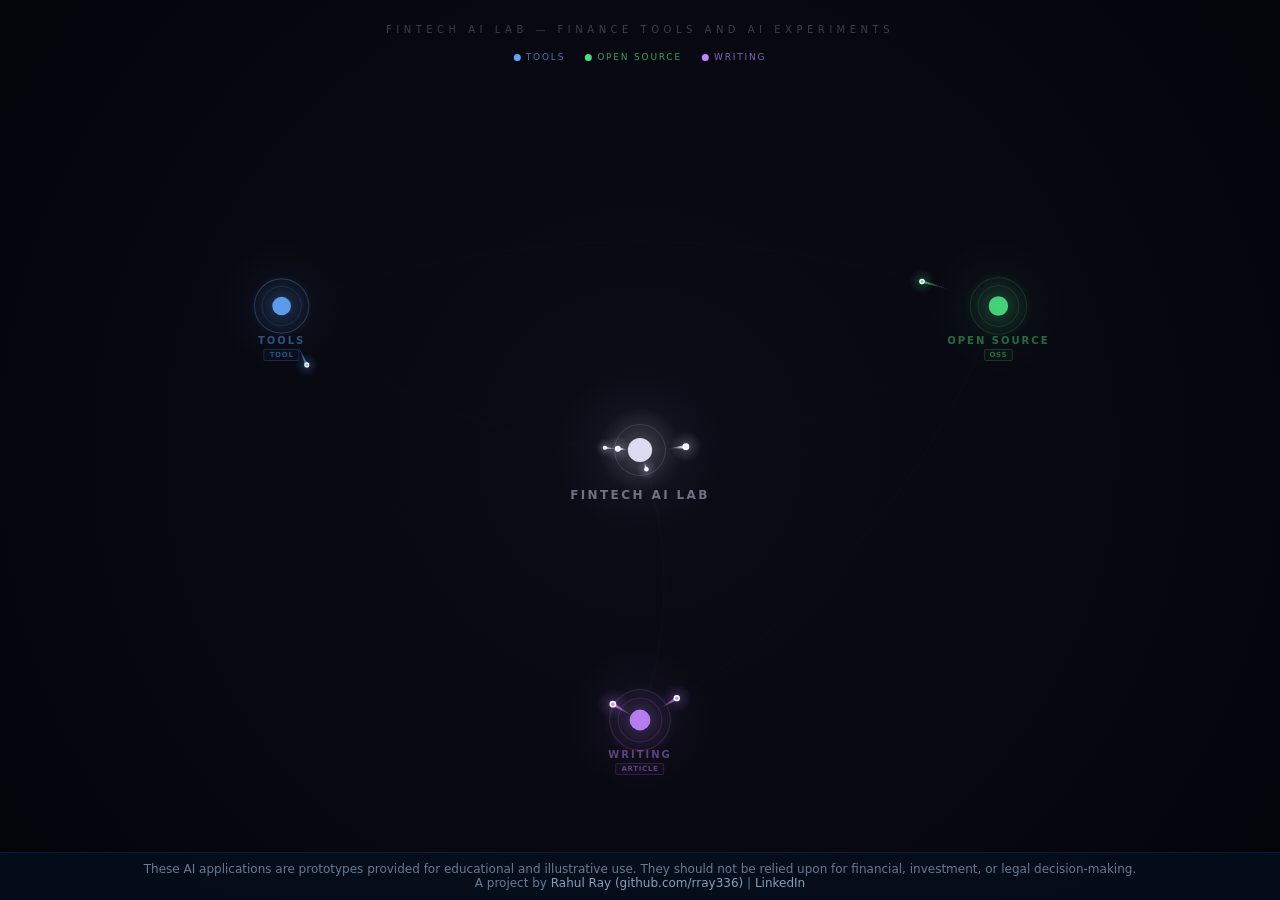
<file: index.html>
<!-- ABOUTME: Landing page for burrcap.com — constellation-style overview of the three project clusters. -->
<!-- ABOUTME: Single-page site hosted on GitHub Pages; clicking a cluster drills into its own star map. -->
<!DOCTYPE html>
<html lang="en">
<head>
  <meta charset="UTF-8">
  <meta name="viewport" content="width=device-width, initial-scale=1.0">
  <title>FinTech AI Lab</title>
  <link rel="stylesheet" href="constellation.css">
</head>
<body>
  <canvas id="c"></canvas>
  <div id="ui"></div>
  <div id="tooltip">
    <div id="tt-name"></div>
    <div id="tt-desc"></div>
  </div>
  <div id="page-title">FinTech AI Lab &mdash; Finance tools and AI experiments</div>
  <div id="legend">
    <div class="leg"><div class="leg-dot" style="background:#60a5fa"></div><span style="color:rgba(96,165,250,0.7)">Tools</span></div>
    <div class="leg"><div class="leg-dot" style="background:#4ade80"></div><span style="color:rgba(74,222,128,0.7)">Open Source</span></div>
    <div class="leg"><div class="leg-dot" style="background:#c084fc"></div><span style="color:rgba(192,132,252,0.7)">Writing</span></div>
  </div>
  <footer>
    These AI applications are prototypes provided for educational and illustrative use. They should not be relied upon for financial, investment, or legal decision-making.<br>
    A project by <a href="https://github.com/rray336" target="_blank">Rahul Ray (github.com/rray336)</a> |
    <a href="https://www.linkedin.com/in/rahul-ray-a5130735" target="_blank">LinkedIn</a>
  </footer>

  <script src="constellation.js"></script>
  <script>
    const NODE_DEFS = [
      { id: 0, label: 'FinTech AI Lab', rx: 0.50, ry: 0.50, color: '#e8e8ff', size: 13,
        type: 'hub', action: null, desc: 'Finance tools and AI experiments by Rahul Ray' },

      { id: 1, label: 'Tools',       rx: 0.22, ry: 0.34, color: '#60a5fa', size: 10, expands: true, external: false,
        type: 'tools', action: 'tools.html', desc: '10 finance and AI web tools — click to explore' },
      { id: 2, label: 'Open Source', rx: 0.78, ry: 0.34, color: '#4ade80', size: 10, expands: true, external: false,
        type: 'oss', action: 'oss.html', desc: '11 open source projects — click to explore' },
      { id: 3, label: 'Writing',     rx: 0.50, ry: 0.80, color: '#c084fc', size: 10, expands: true, external: false,
        type: 'writing', action: 'writing.html', desc: '6 articles and reports — click to explore' },
    ];

    const EDGE_LIST = [ [0,1], [0,2], [0,3], [1,2], [1,3], [2,3] ];

    initConstellation(NODE_DEFS, EDGE_LIST);
  </script>
</body>
</html>
</file>
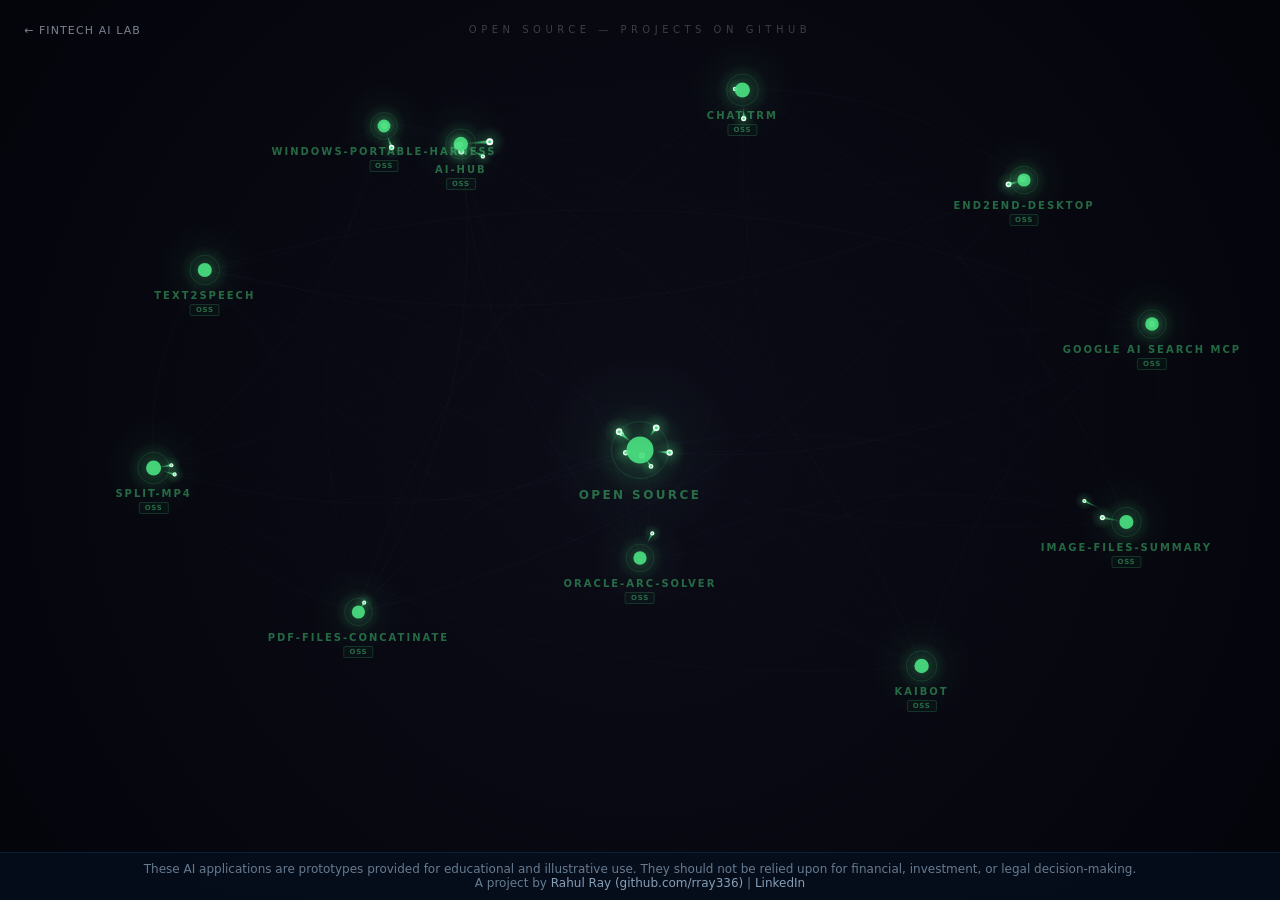
<file: oss.html>
<!-- ABOUTME: Open Source cluster page for burrcap.com — constellation star map of open source projects. -->
<!-- ABOUTME: Reached by clicking the Open Source node on the main page; hub node here returns to it. -->
<!DOCTYPE html>
<html lang="en">
<head>
  <meta charset="UTF-8">
  <meta name="viewport" content="width=device-width, initial-scale=1.0">
  <title>Open Source — FinTech AI Lab</title>
  <link rel="stylesheet" href="constellation.css">
</head>
<body>
  <canvas id="c"></canvas>
  <div id="ui"></div>
  <div id="tooltip">
    <div id="tt-name"></div>
    <div id="tt-desc"></div>
  </div>
  <a id="back-link" href="index.html">&larr; FinTech AI Lab</a>
  <div id="page-title">Open Source &mdash; Projects on GitHub</div>

  <footer>
    These AI applications are prototypes provided for educational and illustrative use. They should not be relied upon for financial, investment, or legal decision-making.<br>
    A project by <a href="https://github.com/rray336" target="_blank">Rahul Ray (github.com/rray336)</a> |
    <a href="https://www.linkedin.com/in/rahul-ray-a5130735" target="_blank">LinkedIn</a>
  </footer>

  <script src="constellation.js"></script>
  <script>
    const NODE_DEFS = [
      { id: 0, label: 'Open Source', rx: 0.50, ry: 0.50, color: '#4ade80', size: 13,
        type: 'hub', action: 'index.html', external: false, desc: 'Back to FinTech AI Lab' },

      { id: 1, label: 'ai-hub',                   rx: 0.36, ry: 0.16, color: '#4ade80', size: 7,
        type: 'oss', action: 'https://github.com/rray336/ai-hub',
        desc: 'Constellation-style local launch dashboard — click nodes to open URLs, launch apps, run scripts, or open files' },
      { id: 2, label: 'chat-TRM',                 rx: 0.58, ry: 0.10, color: '#4ade80', size: 7,
        type: 'oss', action: 'https://github.com/rray336/chat-trm',
        desc: 'Experimental Tiny Recursion Model (TRM) Chat App with only 3.5M parameters' },
      { id: 3, label: 'end2end-desktop',          rx: 0.80, ry: 0.20, color: '#4ade80', size: 7,
        type: 'oss', action: 'https://github.com/rray336/end2end-desktop-automation',
        desc: 'Image-based desktop automation framework for Windows apps — configuration-driven, works with any UI toolkit' },
      { id: 4, label: 'Google AI Search MCP',     rx: 0.90, ry: 0.36, color: '#4ade80', size: 7,
        type: 'oss', action: 'https://github.com/rray336/gai-search-local-rr',
        desc: 'MCP server that searches Google in AI mode and returns the AI-generated summary as plain text' },
      { id: 5, label: 'image-files-summary',      rx: 0.88, ry: 0.58, color: '#4ade80', size: 7,
        type: 'oss', action: 'https://github.com/rray336/image-files-summary',
        desc: 'Generate AI-powered summaries of image files in a directory' },
      { id: 6, label: 'kaibot',                   rx: 0.72, ry: 0.74, color: '#4ade80', size: 7,
        type: 'oss', action: 'https://github.com/rray336/kaibot',
        desc: 'Background AI coach that monitors your Outlook calendar, inbox, and OneDrive — checks in with short coaching messages throughout the day' },
      { id: 7, label: 'oracle-arc-solver',        rx: 0.50, ry: 0.62, color: '#4ade80', size: 7,
        type: 'oss', action: 'https://github.com/rray336/oracle-arc-solver-public',
        desc: 'Solver for ARC (Abstraction and Reasoning Corpus) puzzles using oracle-guided search' },
      { id: 8, label: 'pdf-files-concatinate',   rx: 0.28, ry: 0.68, color: '#4ade80', size: 7,
        type: 'oss', action: 'https://github.com/rray336/pdf-files-concatinate',
        desc: 'Batch-concatenate multiple PDF files into a single document in a specified order' },
      { id: 9, label: 'split-mp4',               rx: 0.12, ry: 0.52, color: '#4ade80', size: 7,
        type: 'oss', action: 'https://github.com/rray336/split-mp4',
        desc: 'Split a large MP4 file into n equal-length segments' },
      { id: 10, label: 'text2speech',             rx: 0.16, ry: 0.30, color: '#4ade80', size: 7,
        type: 'oss', action: 'https://github.com/rray336/text2speech',
        desc: 'Converts a text file to an MP3 audio file using Microsoft\'s neural TTS (Jenny voice)' },
      { id: 11, label: 'windows-portable-harness',rx: 0.30, ry: 0.14, color: '#4ade80', size: 7,
        type: 'oss', action: 'https://github.com/rray336/windows_portable_ai_app_harness',
        desc: 'Specification for building portable Windows desktop apps with AI agents — no installs, no admin rights, no command line required' },
    ];

    function buildEdges() {
      const edges = [];
      for (let i = 1; i <= 11; i++) edges.push([0, i]);
      for (let i = 1; i <= 11; i++)
        for (let j = i + 1; j <= 11; j++)
          edges.push([i, j]);
      return edges;
    }

    initConstellation(NODE_DEFS, buildEdges());
  </script>
</body>
</html>
</file>
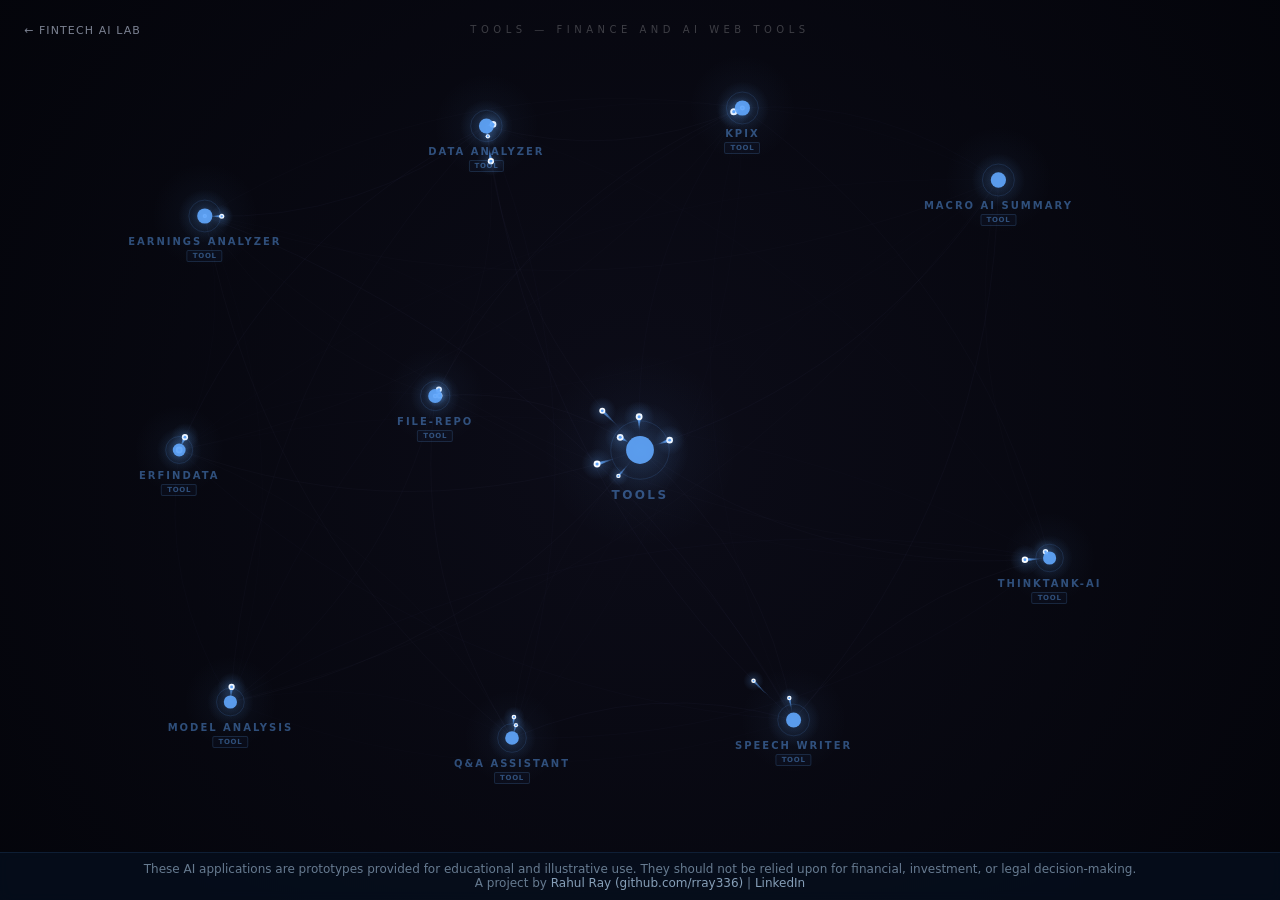
<file: tools.html>
<!-- ABOUTME: Tools cluster page for burrcap.com — constellation star map of finance/AI web tools. -->
<!-- ABOUTME: Reached by clicking the Tools node on the main page; hub node here returns to it. -->
<!DOCTYPE html>
<html lang="en">
<head>
  <meta charset="UTF-8">
  <meta name="viewport" content="width=device-width, initial-scale=1.0">
  <title>Tools — FinTech AI Lab</title>
  <link rel="stylesheet" href="constellation.css">
</head>
<body>
  <canvas id="c"></canvas>
  <div id="ui"></div>
  <div id="tooltip">
    <div id="tt-name"></div>
    <div id="tt-desc"></div>
  </div>
  <a id="back-link" href="index.html">&larr; FinTech AI Lab</a>
  <div id="page-title">Tools &mdash; Finance and AI web tools</div>

  <footer>
    These AI applications are prototypes provided for educational and illustrative use. They should not be relied upon for financial, investment, or legal decision-making.<br>
    A project by <a href="https://github.com/rray336" target="_blank">Rahul Ray (github.com/rray336)</a> |
    <a href="https://www.linkedin.com/in/rahul-ray-a5130735" target="_blank">LinkedIn</a>
  </footer>

  <script src="constellation.js"></script>
  <script>
    const NODE_DEFS = [
      { id: 0, label: 'Tools', rx: 0.50, ry: 0.50, color: '#60a5fa', size: 13,
        type: 'hub', action: 'index.html', external: false, desc: 'Back to FinTech AI Lab' },

      { id: 1,  label: 'Data Analyzer',      rx: 0.38, ry: 0.14, color: '#60a5fa', size: 7,
        type: 'tools', action: 'https://web-production-00170.up.railway.app',
        desc: 'Perform data analysis using advanced machine learning techniques' },
      { id: 2,  label: 'Earnings Analyzer',  rx: 0.16, ry: 0.24, color: '#60a5fa', size: 7,
        type: 'tools', action: 'https://earnings-transcript-analyzer-production.up.railway.app',
        desc: 'Generate summary and line-by-line sentiment analysis of documents (e.g., speeches, earnings calls)' },
      { id: 3,  label: 'ERFinData',          rx: 0.14, ry: 0.50, color: '#60a5fa', size: 7,
        type: 'tools', action: 'https://erfindata.up.railway.app/',
        desc: 'Extract raw financial data from earnings press releases' },
      { id: 4,  label: 'file-repo',          rx: 0.34, ry: 0.44, color: '#60a5fa', size: 7,
        type: 'tools', action: 'https://file-repo-production.up.railway.app/',
        desc: 'Lightweight file repository utility for organizing and managing local file collections' },
      { id: 5,  label: 'KPIx',              rx: 0.58, ry: 0.12, color: '#60a5fa', size: 7,
        type: 'tools', action: 'https://kpix.up.railway.app/',
        desc: 'Perform slide-by-slide analysis and executive summary of a slide deck or KPI report' },
      { id: 6,  label: 'Macro AI Summary',   rx: 0.78, ry: 0.20, color: '#60a5fa', size: 7,
        type: 'tools', action: 'https://macro-data-analyzer-production.up.railway.app',
        desc: 'AI-generated summaries of charts in a multi-sheet excel file' },
      { id: 7,  label: 'Model Analysis',     rx: 0.18, ry: 0.78, color: '#60a5fa', size: 7,
        type: 'tools', action: 'https://model-analysis-production.up.railway.app/',
        desc: 'Drill-down analysis of live excel financial models' },
      { id: 8,  label: 'Q&A Assistant',      rx: 0.40, ry: 0.82, color: '#60a5fa', size: 7,
        type: 'tools', action: 'https://investor-qa-assistant.vercel.app',
        desc: 'Query an unlimited set of pdf files, exhaustively or RAG-based' },
      { id: 9,  label: 'Speech Writer',      rx: 0.62, ry: 0.80, color: '#60a5fa', size: 7,
        type: 'tools', action: 'https://speech-writer.up.railway.app/',
        desc: 'Train on a speaker style, then create speeches in that style from bullet points' },
      { id: 10, label: 'ThinkTank-AI',       rx: 0.82, ry: 0.62, color: '#60a5fa', size: 7,
        type: 'tools', action: 'https://thinktank-ai.up.railway.app/',
        desc: 'Create virtual panels or focus groups using AI agents' },
    ];

    function buildEdges() {
      const edges = [];
      for (let i = 1; i <= 10; i++) edges.push([0, i]);
      for (let i = 1; i <= 10; i++)
        for (let j = i + 1; j <= 10; j++)
          edges.push([i, j]);
      return edges;
    }

    initConstellation(NODE_DEFS, buildEdges());
  </script>
</body>
</html>
</file>
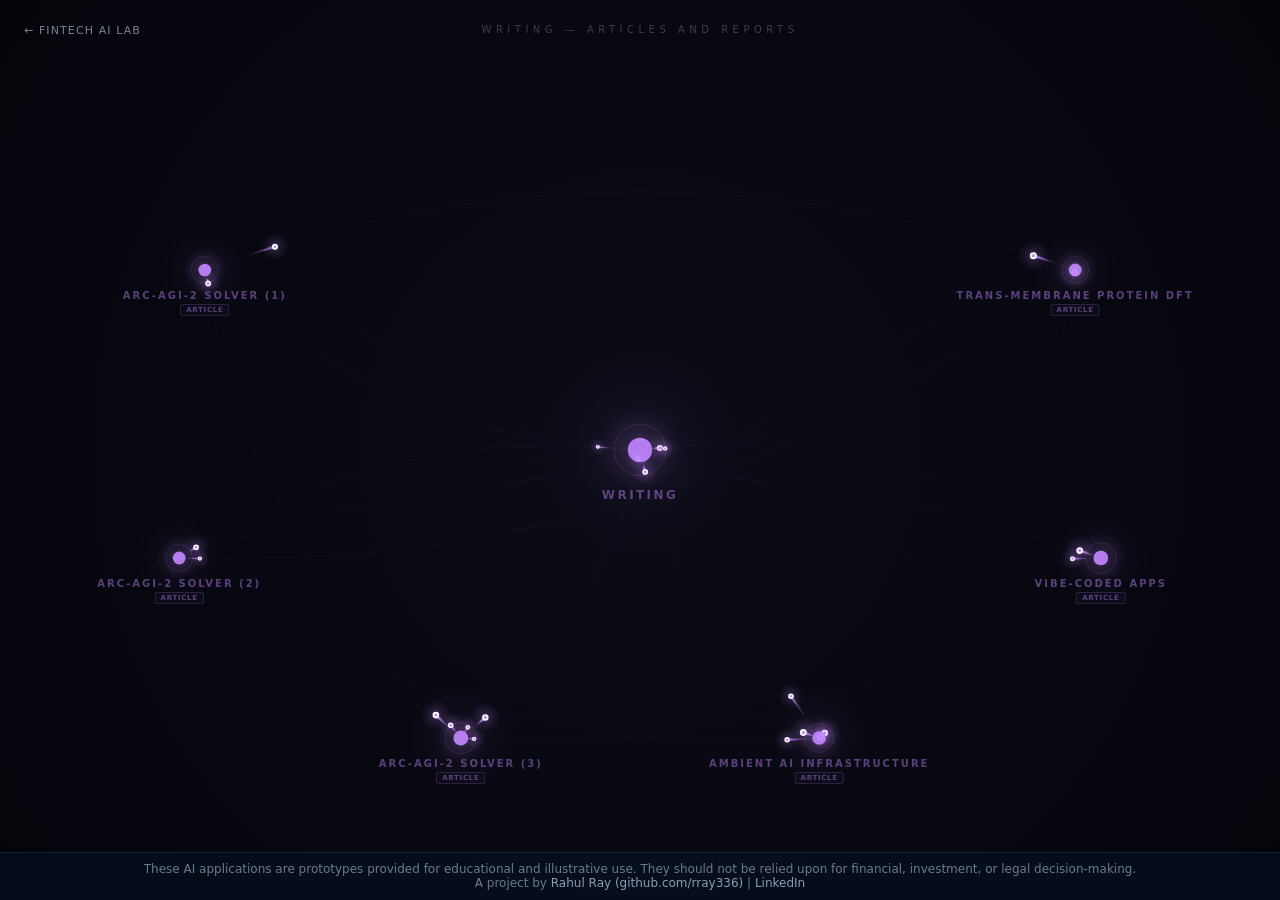
<file: writing.html>
<!-- ABOUTME: Writing cluster page for burrcap.com — constellation star map of articles and reports. -->
<!-- ABOUTME: Reached by clicking the Writing node on the main page; hub node here returns to it. -->
<!DOCTYPE html>
<html lang="en">
<head>
  <meta charset="UTF-8">
  <meta name="viewport" content="width=device-width, initial-scale=1.0">
  <title>Writing — FinTech AI Lab</title>
  <link rel="stylesheet" href="constellation.css">
</head>
<body>
  <canvas id="c"></canvas>
  <div id="ui"></div>
  <div id="tooltip">
    <div id="tt-name"></div>
    <div id="tt-desc"></div>
  </div>
  <a id="back-link" href="index.html">&larr; FinTech AI Lab</a>
  <div id="page-title">Writing &mdash; Articles and reports</div>

  <footer>
    These AI applications are prototypes provided for educational and illustrative use. They should not be relied upon for financial, investment, or legal decision-making.<br>
    A project by <a href="https://github.com/rray336" target="_blank">Rahul Ray (github.com/rray336)</a> |
    <a href="https://www.linkedin.com/in/rahul-ray-a5130735" target="_blank">LinkedIn</a>
  </footer>

  <script src="constellation.js"></script>
  <script>
    const NODE_DEFS = [
      { id: 0, label: 'Writing', rx: 0.50, ry: 0.50, color: '#c084fc', size: 13,
        type: 'hub', action: 'index.html', external: false, desc: 'Back to FinTech AI Lab' },

      { id: 1, label: 'ARC-AGI-2 Solver (1)', rx: 0.16, ry: 0.30, color: '#c084fc', size: 7,
        type: 'writing', action: 'https://medium.com/towards-artificial-intelligence/building-an-arc-2-solver-my-multi-agent-socratic-reasoning-journey-305c081611c6',
        desc: 'How a multi-agent Socratic debate architecture was designed to tackle ARC-AGI-2 reasoning puzzles' },
      { id: 2, label: 'ARC-AGI-2 Solver (2)', rx: 0.14, ry: 0.62, color: '#c084fc', size: 7,
        type: 'writing', action: 'https://medium.com/towards-artificial-intelligence/building-an-arc-2-solver-part-2-d89969e5a005',
        desc: 'ARC-AGI-2 reveals LLM perception gaps: why vision models struggle to count holes — and how text, high-res images, and reflection improve results' },
      { id: 3, label: 'ARC-AGI-2 Solver (3)', rx: 0.36, ry: 0.82, color: '#c084fc', size: 7,
        type: 'writing', action: 'https://medium.com/towards-artificial-intelligence/building-an-arc-2-solver-from-socratic-panels-to-a-single-oracle-e928cdddf20c',
        desc: 'From multi-agent debate to a tool-augmented Oracle achieving 50–70%+ on the public evaluation dataset' },
      { id: 4, label: 'Ambient AI Infrastructure', rx: 0.64, ry: 0.82, color: '#c084fc', size: 7,
        type: 'writing', action: 'https://medium.com/towards-artificial-intelligence/what-if-a-tiny-always-on-local-ai-became-ambient-infrastructure-2d16a52764a2',
        desc: 'Raising a capable AI agent on a limited local compute budget' },
      { id: 5, label: 'Vibe-Coded Apps',       rx: 0.86, ry: 0.62, color: '#c084fc', size: 7,
        type: 'writing', action: 'https://medium.com/@rahul_ray/vibe-coded-apps-are-the-new-excel-that-might-be-okay-d31870ee4171',
        desc: 'Rethinking software built in an afternoon' },
      { id: 6, label: 'Trans-membrane Protein DFT', rx: 0.84, ry: 0.30, color: '#c084fc', size: 7,
        type: 'writing', action: 'project-report.pdf',
        desc: 'Predicting protein function using Discrete Fourier Transforms' },
    ];

    function buildEdges() {
      const edges = [];
      for (let i = 1; i <= 6; i++) edges.push([0, i]);
      for (let i = 1; i <= 6; i++)
        for (let j = i + 1; j <= 6; j++)
          edges.push([i, j]);
      return edges;
    }

    initConstellation(NODE_DEFS, buildEdges());
  </script>
</body>
</html>
</file>
<file: constellation.css>
/* ABOUTME: Shared styling for the constellation star-map pages (index + cluster drill-downs). */
/* ABOUTME: Defines canvas, node labels, tooltip, legend, and footer chrome reused across all pages. */
* { margin: 0; padding: 0; box-sizing: border-box; }

html, body {
  width: 100%; height: 100%;
  overflow: hidden;
  background: #030308;
}

canvas { display: block; cursor: crosshair; }

#ui { position: fixed; inset: 0; pointer-events: none; }

.lbl {
  position: absolute;
  transform: translate(-50%, 0);
  font-family: 'Segoe UI', system-ui, monospace;
  font-size: 10px;
  font-weight: 600;
  letter-spacing: 0.2em;
  text-transform: uppercase;
  pointer-events: none;
  white-space: nowrap;
  text-align: center;
  transition: opacity 0.25s;
}

.badge {
  display: block;
  margin: 3px auto 0;
  padding: 1px 5px;
  border-radius: 2px;
  font-size: 7px;
  font-weight: 700;
  letter-spacing: 0.1em;
  width: fit-content;
}

.badge-tools  { color: #60a5fa; border: 1px solid rgba(96,165,250,0.4); background: rgba(96,165,250,0.08); }
.badge-oss    { color: #4ade80; border: 1px solid rgba(74,222,128,0.4); background: rgba(74,222,128,0.08); }
.badge-writing{ color: #c084fc; border: 1px solid rgba(192,132,252,0.4); background: rgba(192,132,252,0.08); }

#tooltip {
  position: fixed;
  display: none;
  pointer-events: none;
  background: rgba(6,8,20,0.92);
  border: 1px solid rgba(120,140,200,0.22);
  border-radius: 6px;
  padding: 9px 14px;
  max-width: 260px;
  backdrop-filter: blur(10px);
  z-index: 10;
}
#tt-name { font-family: 'Segoe UI', system-ui, sans-serif; font-size: 12px; font-weight: 600; color: rgba(220,232,255,0.95); margin-bottom: 4px; }
#tt-desc { font-family: 'Segoe UI', system-ui, sans-serif; font-size: 10px; color: rgba(140,165,220,0.70); line-height: 1.5; }

#page-title {
  position: fixed;
  top: 24px;
  left: 50%;
  transform: translateX(-50%);
  color: rgba(255,255,255,0.22);
  font-family: 'Segoe UI', system-ui, sans-serif;
  font-size: 10px;
  letter-spacing: 0.45em;
  text-transform: uppercase;
  pointer-events: none;
  user-select: none;
  white-space: nowrap;
}

#legend {
  position: fixed;
  top: 52px;
  left: 50%;
  transform: translateX(-50%);
  display: flex;
  gap: 20px;
  pointer-events: none;
  user-select: none;
}
.leg {
  font-family: 'Segoe UI', system-ui, sans-serif;
  font-size: 9px;
  letter-spacing: 0.2em;
  text-transform: uppercase;
  display: flex;
  align-items: center;
  gap: 5px;
}
.leg-dot { width: 7px; height: 7px; border-radius: 50%; flex-shrink: 0; }

#back-link {
  position: fixed;
  top: 24px;
  left: 24px;
  font-family: 'Segoe UI', system-ui, sans-serif;
  font-size: 11px;
  letter-spacing: 0.1em;
  text-transform: uppercase;
  color: rgba(220,232,255,0.55);
  text-decoration: none;
  z-index: 20;
  transition: color 0.2s;
}
#back-link:hover { color: rgba(220,232,255,0.9); }

footer {
  position: fixed;
  bottom: 0; left: 0; right: 0;
  text-align: center;
  font-family: 'Segoe UI', system-ui, sans-serif;
  font-size: 0.75rem;
  color: rgba(168,196,224,0.6);
  padding: 0.6rem 0.5rem;
  border-top: 1px solid rgba(30,58,95,0.4);
  background: rgba(7,16,32,0.7);
  backdrop-filter: blur(6px);
  pointer-events: auto;
  z-index: 20;
}
footer a { color: rgba(168,196,224,0.8); text-decoration: none; }
footer a:hover { color: #a8c4e0; }

@media (max-width: 768px) {
  footer { font-size: 0.55rem; padding: 0.4rem 0.5rem; }
  .lbl { font-size: 7px; letter-spacing: 0.1em; }
  .badge { font-size: 5px; padding: 1px 3px; }
  #page-title { font-size: 7px; letter-spacing: 0.25em; }
  #legend { gap: 10px; top: 42px; }
  .leg { font-size: 7px; }
  .leg-dot { width: 5px; height: 5px; }
  #back-link { top: 16px; left: 16px; font-size: 9px; }
}
</file>
